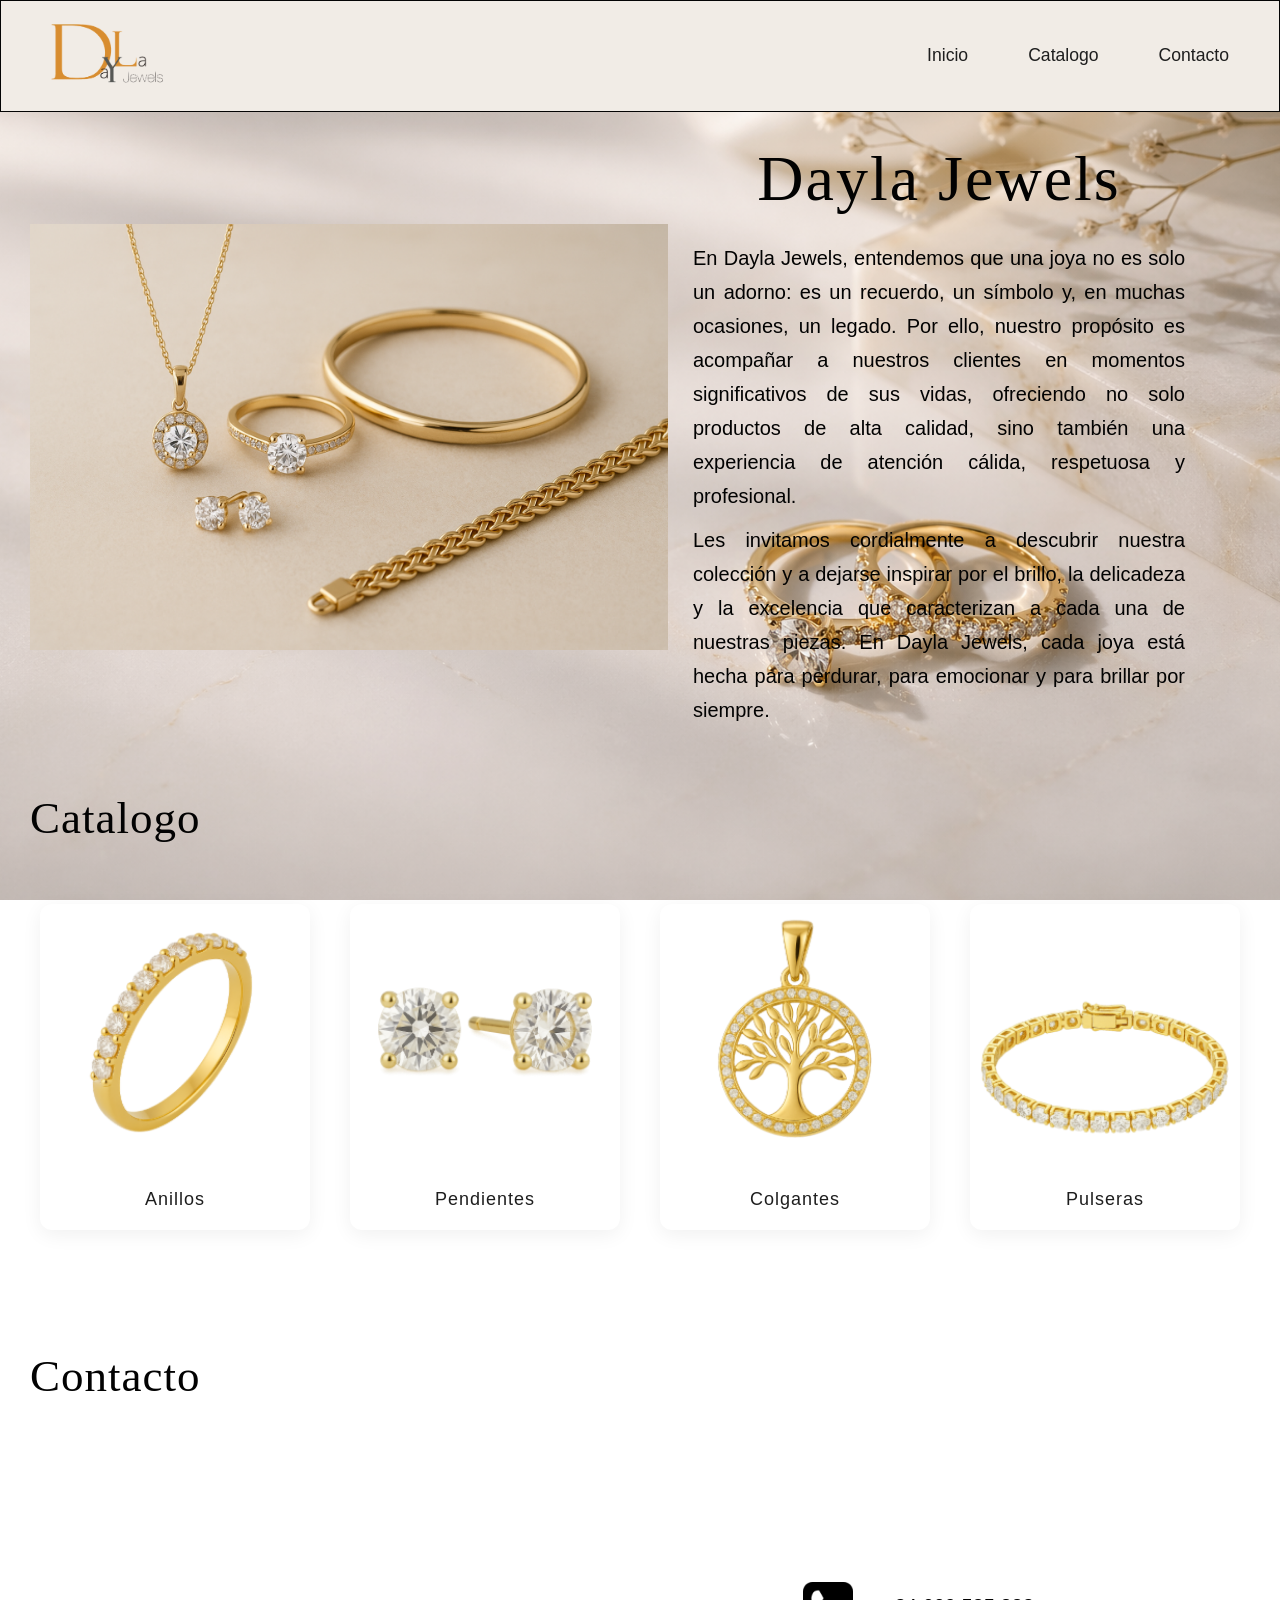
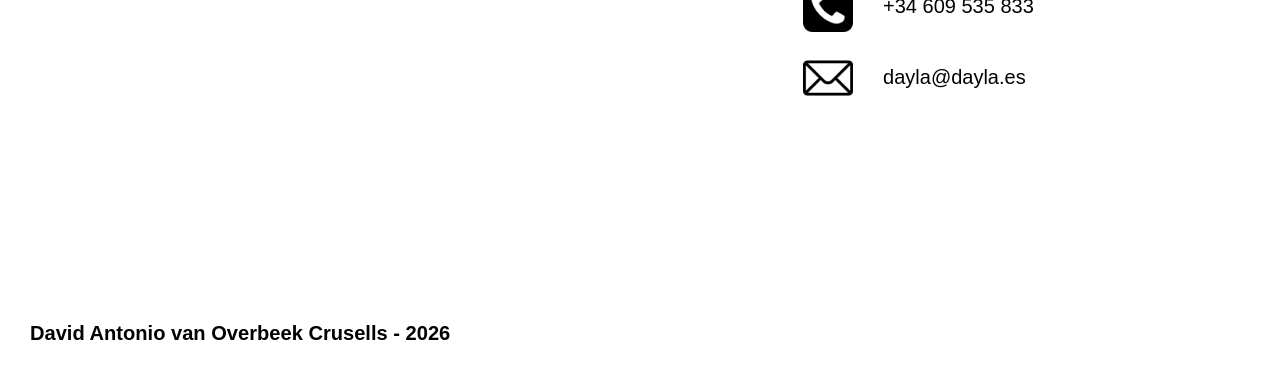
<file: index.html>
<!DOCTYPE html>
<html lang="en">
<head>
    <meta charset="UTF-8">
    <meta name="viewport" content="width=device-width, initial-scale=1.0">
    <link rel="icon" href="img/Dayla Jewels.ico">
    <link rel="stylesheet" href="portada.css">
    
    <title>Dayla Jewels</title>

</head>
<body>
    <header>
        <nav>
            <img src="img/Logo-Dayla-sin-fondo-Photoroom.webp" alt="Dayla Jewels">
            <buttom id="enlace-menu" class="boton-menu">&#9776;</buttom>
            <ul id="menu" class="menu-principal">
                <li><a href="#inicio">Inicio</a></li>
                <li><a href="#catalogo">Catalogo</a></li>
                <li><a href="#contacto">Contacto</a></li>
            </ul>
        </nav>
    </header>

    <main>
        <section id="inicio">
            <div class="banner">
                <div id="caja">
                    <img id="foto" src="img/Foto-portada.webp">
                    <div>
                        <h2 id="titulo">Dayla Jewels</h2>
                        <p class="descripcion">En Dayla Jewels, entendemos que una joya no es solo un adorno: es un recuerdo, un símbolo y, en muchas ocasiones, un legado. Por ello, nuestro propósito es acompañar a nuestros clientes en momentos significativos de sus vidas, ofreciendo no solo productos de alta calidad, sino también una experiencia de atención cálida, respetuosa y profesional.</p>
                        <P class="descripcion">Les invitamos cordialmente a descubrir nuestra colección y a dejarse inspirar por el brillo, la delicadeza y la excelencia que caracterizan a cada una de nuestras piezas. En Dayla Jewels, cada joya está hecha para perdurar, para emocionar y para brillar por siempre.</p>
                    </div>
                </div>
            </div>
        </section>

        <section id="catalogo">
            <div class="banner">
                <h1>Catalogo</h1>
                <div class="tabla">

                    <div class="caja-catalogo">
                        <a href="1-anillos/anillos.html">
                            <img  src="img/anillo.webp">
                            <span>Anillos</span>
                        </a>
                    </div>

                    <div class="caja-catalogo">
                        <a href="2-pendientes/pendientes.html">
                            <img src="img/pendientes.webp">
                            <span>Pendientes</span>
                        </a>
                    </div>

                    <div class="caja-catalogo">
                        <a href="3-colgantes/colgantes.html">
                            <img src="img/colgante-arbol.webp">
                            <span>Colgantes</span>
                        </a>
                    </div>

                    <div class="caja-catalogo">
                        <a href="4-pulseras/pulseras.html">
                            <img src="img/pulseras.webp">
                            <span>Pulseras</span>
                        </a>
                    </div>
                </div>
            </div>
        </section>

        <section id="contacto">
            <div class="banner">
                <h1>Contacto</h1>
                <div id="contactos">
                    <iframe src="https://www.google.com/maps/embed?pb=!1m18!1m12!1m3!1d12596.697838154272!2d-4.8216615806789545!3d37.87960257257072!2m3!1f0!2f0!3f0!3m2!1i1024!2i768!4f13.1!3m3!1m2!1s0xd6d271eb9f4fef7%3A0xa2550f7961db7aa6!2sDayla%20Jewels!5e0!3m2!1ses!2ses!4v1755190950648!5m2!1ses!2ses" width="600" height="450" style="border:0;" allowfullscreen="" loading="lazy" referrerpolicy="no-referrer-when-downgrade"></iframe>
                
                    <div id="enlaces">
                        <div id="mobile">
                            <img src="img/telefono.webp">
                            <span>+34 609 535 833</span>
                        </div>
                
                        <div id="mail">
                            <img src="img/gmail.webp">
                            <span>dayla@dayla.es</span>
                        </div>
                    </div>
                </div>
            </div>
        </section>
    </main>

    <footer class="banner">
        <h6>David Antonio van Overbeek Crusells - 2026</h6>
    </footer>

    <script src="cookies.js"></script>
    <script src="menu-responsive.js"></script>
    
</body>
</html>
</file>
<file: portada.css>
* {
    margin: 0;
    padding: 0;
}

body{
    font-family: 'Montserrat', sans-serif;
    color: #1E1E1E;
}

h1, h2, h3, #titulo{
    font-family: 'Playfair Display', serif;
    font-weight: 500;
    letter-spacing: 1px;
}

header {
    background-color: #F1ECE6;
    padding: 20px 50px;
    position: sticky;
    border: 1px solid rgb(4, 4, 4);
    top: 0;
    z-index: 100;
}

nav {
    display: flex;
    align-items: center;
    justify-content: space-between;
    margin: auto;
}

nav img {
    width: 120px;
    height: auto;
}

nav ul {
    list-style: none;
    display: flex;
    gap: 35px;
    margin-left: auto;
}

nav ul li{
    margin-left: 25px;
}

nav ul li a {
    color: #1E1E1E;
    text-decoration: none;
    font-weight: bold;
    font-size: 1.1em;
    transition: color 0.3s;
    font-family: 'Montserrat', sans-serif;
    font-weight: 500;
}

nav ul li a:hover {
    color: #C86A2B;
}

.boton-menu {
    font-size: 28px;
    color: #000000;
    text-decoration: none;
    display: none;
    cursor: pointer;
    transition: transform 0.3s ease;
}

.boton-menu:hover {
    transform: scale(1.1);
}

.banner {
    background-image: url(img/Banner-dayla.png);
    background-size: cover;
    background-position: center;
    background-repeat: no-repeat;
    background-attachment: fixed;
    font-size: 30px;
    padding: 1em;
    color: #020202;
}

#caja {
    display: flex;
    align-items: center;
    margin-right: 2em;
}

#foto {
    float: right;
    width: 15%;
    height: auto;
    margin-right: 20px;
}

#titulo {
    font-size: 64px;
    letter-spacing: 2px;
    text-align: center;
    padding-bottom: 20px;
}

.descripcion {
    font-size: 20px;
    text-align: justify;
    padding: 5px;
    font-family: 'Montserrat', sans-serif;
    font-weight: 300;
    line-height: 1.7;
}

#foto {
    width: 55%;
    border: 1px #000;
    image-rendering: optimizeQuality;
    image-orientation:from-image;
}

.tabla {
    max-width: 1200px;
    margin: 60px auto;
    display: grid;
    grid-template-columns: repeat(4, 1fr);
    gap: 40px;
}

.caja-catalogo {
    background: #ffffff;
    border-radius: 12px;
    overflow: hidden;
    box-shadow: 0 5px 20px rgba(0,0,0,0.06);
    transition: all 0.35s ease;
}


.caja-catalogo a{
    text-decoration: none;
    color: #1E1E1E;
    display: block;
    padding-bottom: 20px;
    text-align: center;
}

.caja-catalogo img {
    width: 100%;
    height: 260px;
    object-fit: cover;
    transition: transform 0.5s ease;
}

.caja-catalogo span {
    display: block;
    margin-top: 18px;
    font-family: 'Montserrat', sans-serif;
    font-size: 18px;
    font-weight: 500;
    letter-spacing: 1px;
}

.caja-catalogo:hover {
    transform: translateY(-10px);
    box-shadow: 0 15px 40px rgba(0,0,0,0.12);
}


.caja-catalogo:hover img {
    transform: scale(1.08);
}


.caja-catalogo:hover span {
    color: #C86A2B;
}

div #contactos {
    display: flex;
}

#contactos iframe {
    padding-top: 10px;
}

#enlaces {
    margin-left: 5em;
    display: -ms-grid;
    align-content: center;    
}

#mobile {
    display: flex;
    align-items: center;
    flex-direction: row;
    gap: 30px;
    margin-top: 9%;
    margin-left: 10%;
    white-space: nowrap;
    font-size: 20px;
}

#mobile img {
    width: 50px;
    height: 50px;
}

#mail {
    display: flex;
    flex-direction: row;
    align-items: center;
    white-space: nowrap;
    gap: 30px;
    margin-top: 9%;
    margin-left: 10%;
    font-size: 20px;
}

#mail img {
    width: 50px;
    height: 50px;
}

.footer {
    background-color: #C86A2B;
    color: white;
    text-align: right;
    font-size: 15px;
}

.cookie-popup{
    position: fixed;
    bottom: 20px;
    left: 20px;
    right: 20px;
    background-color: #fff;
    color: #000;
    border-radius: 8px;
    display:none;
    justify-content: space-between;
    align-items: center;
    max-width: 500px;
    margin: auto;
    z-index: 1000;
}

.cookie-popup.show{
    display: flex;
}

.cookie-popup button{
    background-color: #F1ECE6;
    color: #fff;
    border: none;
    padding: 8px 14px;
    border-radius: 5px;
    cursor: pointer;
}

.cookie-popup a{
    color: #F1ECE6;
    text-decoration: underline;
}

@media screen and (max-width:700px) {
    
    .boton-menu {
        display: block;
    }

    .menu-principal {
        display: none;
        flex-direction: column;
        gap: 12px;
        text-align: center;
        background-color: #F1ECE6;
        position: absolute;
        top: 100%;
        right: 0;
        left: 0;
        padding: 15px 20px;
        box-shadow: 0 6px 10px rgba(0, 0, 0, 0.2);
        z-index: 100;
    }

    .menu-principal.menu-desplegado {
        display: flex;
    }

    .menu-principal a {
        padding: 10px 12px;
        font-size: 17px;
    }

    #caja {
        margin-right: 0;
        display: block;
    }

    #foto {
        display: none;
    }

    .descripcion {
        font-size: 15px;
    }

    .banner{
        font-size: 25px;
    }

    .tabla {
        grid-template-columns: repeat(2, 1fr);
    }

    .caja-catalogo img {
        width: 50%;
        height: 150px;
        object-fit: cover;
        transition: transform 0.5s ease;
    }

    div #contactos {
        display: block;
    }

    #contactos iframe {
        padding-top: 10px;
        width: 100%;
    }

    #enlaces {
        margin-left: 0.2em;
    }
}

@media screen and (max-width:500px){
       
    .boton-menu {
    display: block;
    }

    .menu-principal {
        display: none;
        flex-direction: column;
        gap: 12px;
        text-align: center;
        background-color: #F1ECE6;
        position: absolute;
        top: 100%;
        right: 0;
        left: 0;
        padding: 15px 20px;
        box-shadow: 0 6px 10px rgba(0, 0, 0, 0.2);
        z-index: 100;
    }

    .menu-principal.menu-desplegado {
     display: flex;
    }

    .menu-principal a {
        padding: 10px 12px;
        font-size: 17px;
    }

    #caja {
        margin-right: 0;
        display: block;
    }

    #foto {
        display: none;
    }

    .descripcion {
        font-size: 15px;
    }

    .banner{
        font-size: 25px;
    }

    .tabla {
        grid-template-columns: repeat(2, 1fr);
        grid-template-columns: 1fr;
    }

    .caja-catalogo img {
    width: 50%;
    height: 150px;
    object-fit: cover;
    transition: transform 0.5s ease;
    }

    div #contactos {
        display: block;
    }

    #contactos iframe {
        padding-top: 10px;
        width: 100%;
    }

    #enlaces {
        margin-left: 0.2em;
    }
}
</file>
